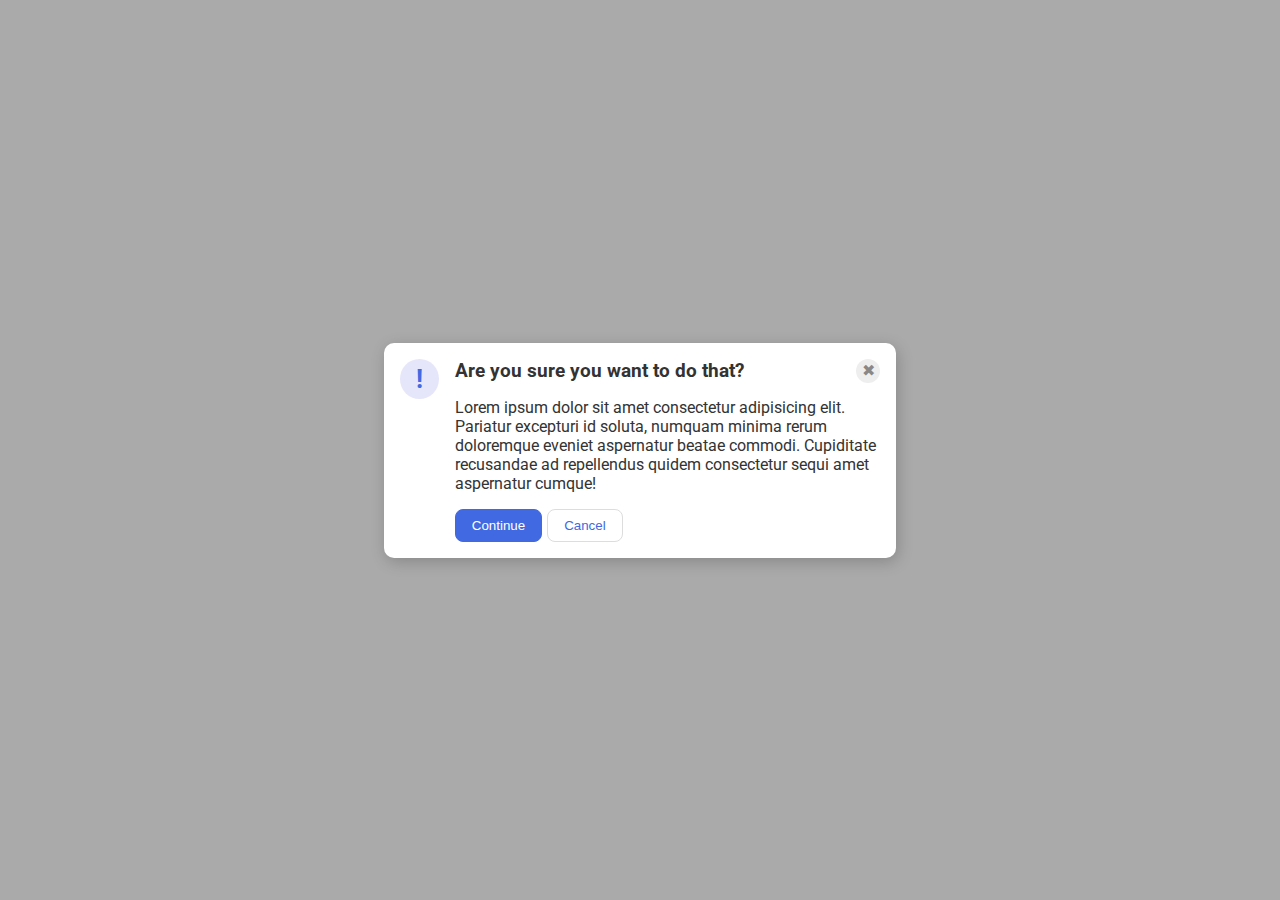
<file: flex/05-flex-modal/index.html>
<!DOCTYPE html>
<html lang="en">
<head>
  <meta charset="UTF-8">
  <meta http-equiv="X-UA-Compatible" content="IE=edge">
  <meta name="viewport" content="width=device-width, initial-scale=1.0">
  <link rel="stylesheet" href="style.css">
  <title>Modal</title>
</head>
<body>
  <div class="modal">
    <div class="icon">!</div>
    
    <div class="container">
      <div class="container2">
        <div class="header">Are you sure you want to do that?</div>
        <div class="close-button">✖</div> 
      </div>
      
      <div class="text">Lorem ipsum dolor sit amet consectetur adipisicing elit. Pariatur excepturi id soluta, numquam minima rerum doloremque eveniet aspernatur beatae commodi. Cupiditate recusandae ad repellendus quidem consectetur sequi amet aspernatur cumque!</div>
      <div class="btn">
        <button class="continue">Continue</button>
        <button class="cancel">Cancel</button> 
      </div>
      
    </div>
      
  </div>
</body>
</html>
</file>
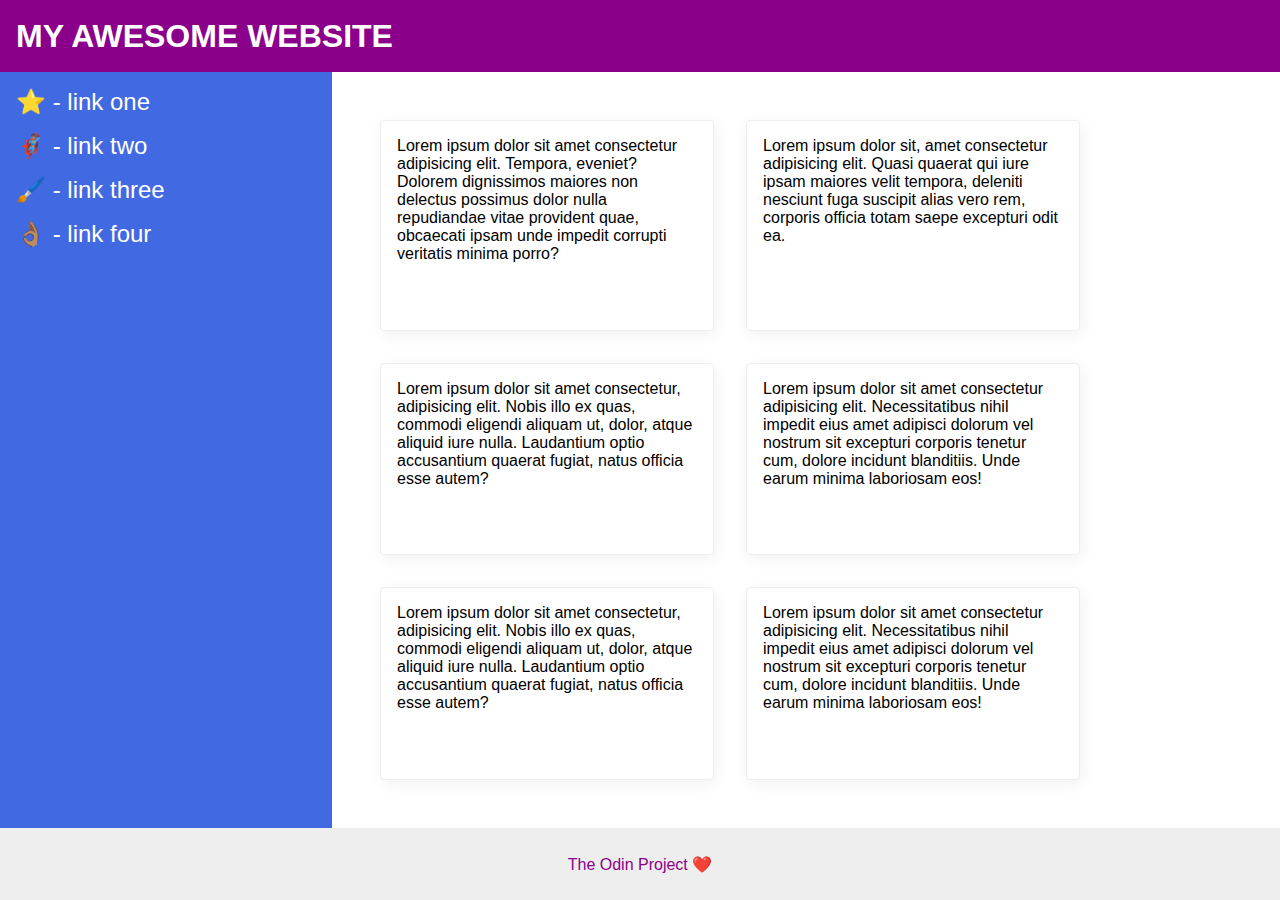
<file: flex/07-flex-layout-2/index.html>
<!DOCTYPE html>
<html lang="en">
<head>
  <meta charset="UTF-8">
  <meta http-equiv="X-UA-Compatible" content="IE=edge">
  <meta name="viewport" content="width=device-width, initial-scale=1.0">
  <title>The Holy Grail</title>
  <link rel="stylesheet" href="style.css">
</head>
<body>
  <div class="header">
    MY AWESOME WEBSITE
  </div>

  <div class="container">
  
    <div class="sidebar">
      <ul>
        <li><a href="google.com">⭐ - link one</a></li>
        <li><a href="google.com">🦸🏽‍♂️ - link two</a></li>
        <li><a href="google.com">🖌️ - link three</a></li>
        <li><a href="google.com">👌🏽 - link four</a></li>
      </ul>
    </div>

    <div class="flex-container">

      <div class="card">Lorem ipsum dolor sit amet consectetur adipisicing elit. Tempora, eveniet? Dolorem dignissimos maiores non delectus possimus dolor nulla repudiandae vitae provident quae, obcaecati ipsam unde impedit corrupti veritatis minima porro?</div>
      <div class="card">Lorem ipsum dolor sit, amet consectetur adipisicing elit. Quasi quaerat qui iure ipsam maiores velit tempora, deleniti nesciunt fuga suscipit alias vero rem, corporis officia totam saepe excepturi odit ea.</div>
      <div class="card">Lorem ipsum dolor sit amet consectetur, adipisicing elit. Nobis illo ex quas, commodi eligendi aliquam ut, dolor, atque aliquid iure nulla. Laudantium optio accusantium quaerat fugiat, natus officia esse autem?</div>
      <div class="card">Lorem ipsum dolor sit amet consectetur adipisicing elit. Necessitatibus nihil impedit eius amet adipisci dolorum vel nostrum sit excepturi corporis tenetur cum, dolore incidunt blanditiis. Unde earum minima laboriosam eos!</div>
      <div class="card">Lorem ipsum dolor sit amet consectetur, adipisicing elit. Nobis illo ex quas, commodi eligendi aliquam ut, dolor, atque aliquid iure nulla. Laudantium optio accusantium quaerat fugiat, natus officia esse autem?</div>
      <div class="card">Lorem ipsum dolor sit amet consectetur adipisicing elit. Necessitatibus nihil impedit eius amet adipisci dolorum vel nostrum sit excepturi corporis tenetur cum, dolore incidunt blanditiis. Unde earum minima laboriosam eos!</div>
    
    </div>

  </div> 

  <div class="footer">
    The Odin Project ❤️
  </div>
</body>
</html>
</file>
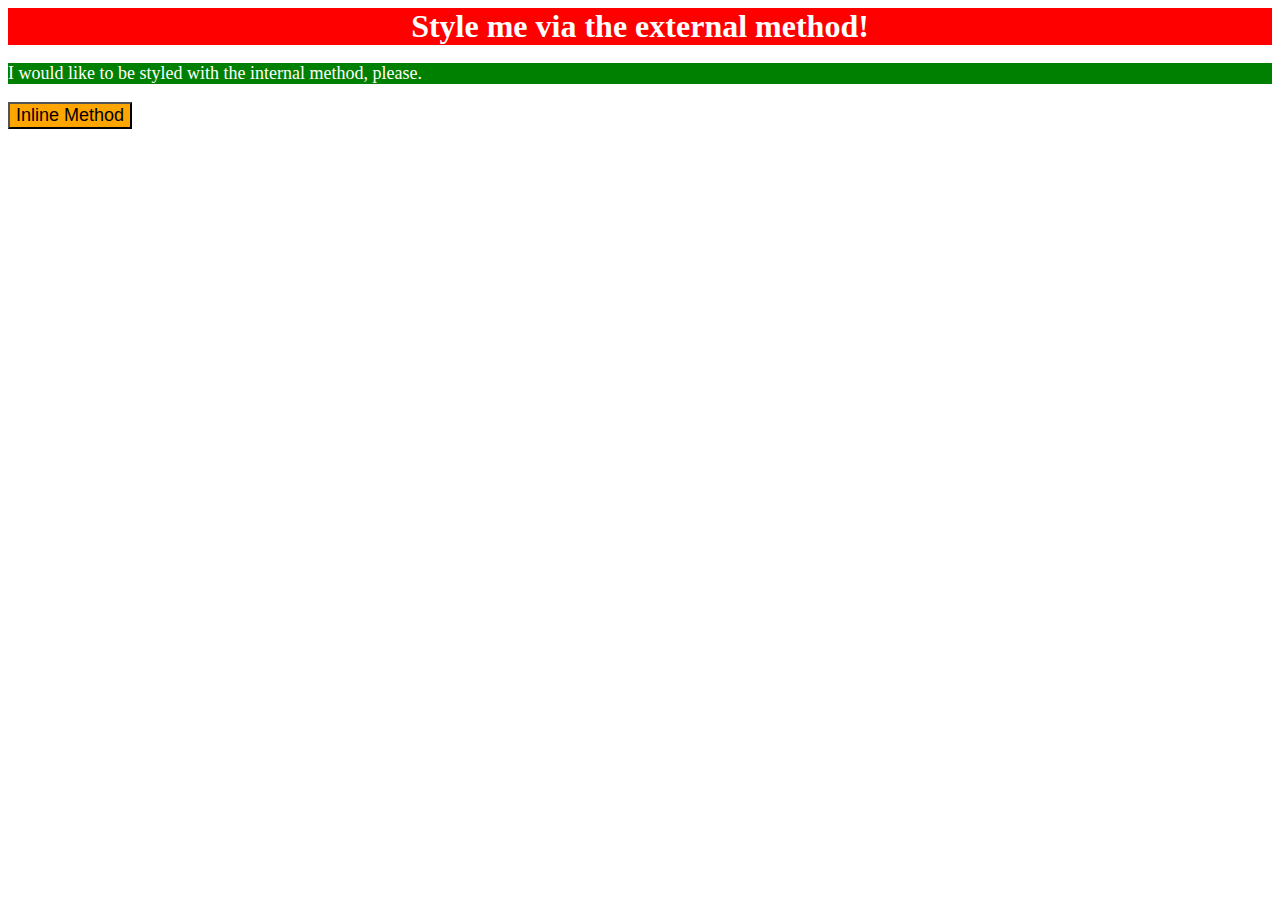
<file: foundations/01-css-methods/index.html>
<!DOCTYPE html>
<html lang="en">
<head>
  <meta charset="UTF-8">
  <meta http-equiv="X-UA-Compatible" content="IE=edge">
  <meta name="viewport" content="width=device-width, initial-scale=1.0">
  <title>Methods for Adding CSS</title>
  <link rel="stylesheet" href="style.css">
  <style>
    p {
    background-color: green;
    color: white;
    font-size: 18px;
    }
  </style>
</head>
<body>
  <div>Style me via the external method!</div>
  <p>I would like to be styled with the internal method, please.</p>
  <button style="background-color: orange; font-size: 18px;">Inline Method</button>
</body>
</html>
</file>
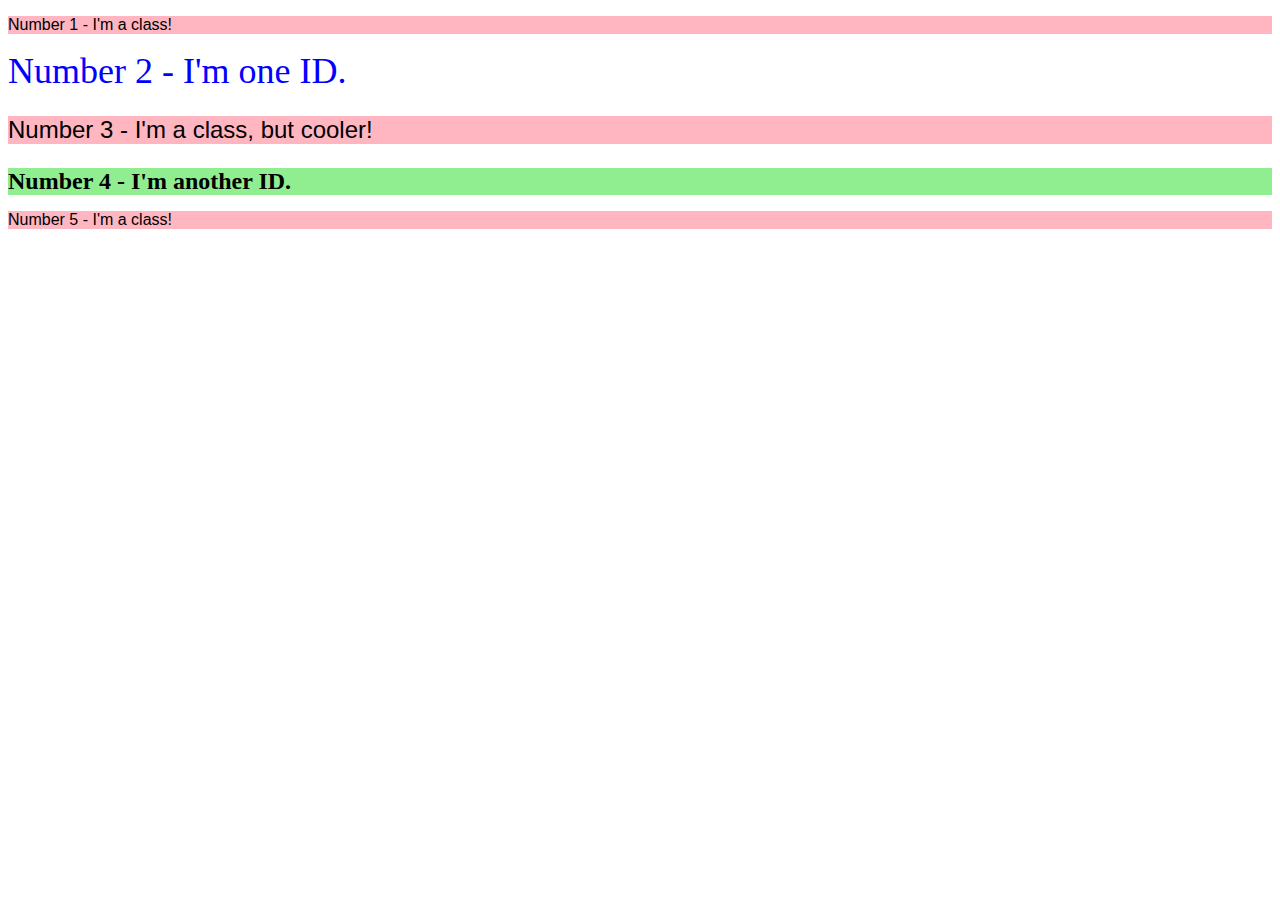
<file: foundations/02-class-id-selectors/index.html>
<!DOCTYPE html>
<html lang="en">
<head>
  <meta charset="UTF-8">
  <meta http-equiv="X-UA-Compatible" content="IE=edge">
  <meta name="viewport" content="width=device-width, initial-scale=1.0">
  <title>Class and ID Selectors</title>
  <link rel="stylesheet" href="style.css">
</head>
<body>
  <p>Number 1 - I'm a class!</p>
  <div id="secondElement">Number 2 - I'm one ID.</div>
  <p style="font-size: 24px;">Number 3 - I'm a class, but cooler!</p>
  <div id="fourthElement">Number 4 - I'm another ID.</div>
  <p>Number 5 - I'm a class!</p>
</body>
</html>
</file>
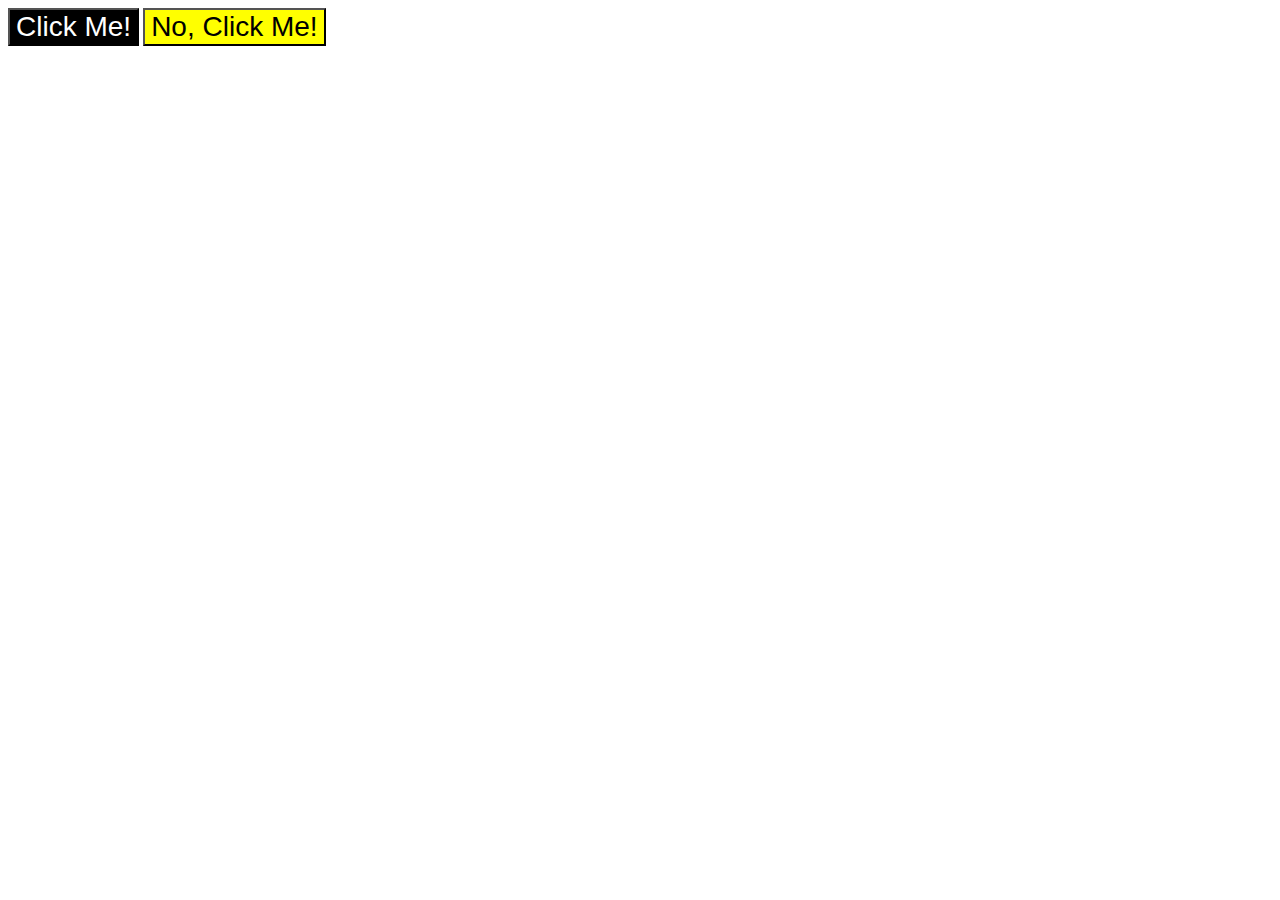
<file: foundations/03-grouping-selectors/index.html>
<!DOCTYPE html>
<html lang="en">
<head>
  <meta charset="UTF-8">
  <meta http-equiv="X-UA-Compatible" content="IE=edge">
  <meta name="viewport" content="width=device-width, initial-scale=1.0">
  <title>Grouping Selectors</title>
  <link rel="stylesheet" href="style.css">
</head>
<body>
  <button id="btn1">Click Me!</button>
  <button id="btn2">No, Click Me!</button>
</body>
</html>
</file>
<file: flex/05-flex-modal/style.css>
@import url('https://fonts.googleapis.com/css2?family=Roboto:wght@400;700&display=swap');

html, body {
  height: 100%;
}

body {
  font-family: Roboto, sans-serif;
  margin: 0;
  background: #aaa;
  color: #333;
  /* I'll give you this one for free lol */
  display: flex;
  align-items: center;
  justify-content: center;
}

.modal {
  background: white;
  width: 480px;
  border-radius: 10px;
  box-shadow: 2px 4px 16px rgba(0,0,0,.2);
}

.icon {
  color: royalblue;
  font-size: 26px;
  font-weight: 700;
  background: lavender;
  width: 42px;
  height: 42px;
  border-radius: 50%;
  display: flex;
  align-items: center;
  justify-content: center;
}

.close-button {
  background: #eee;
  border-radius: 50%;
  color: #888;
  font-weight: 400;
  font-size: 16px;
  height: 24px;
  width: 24px;
  display: flex;
  align-items: center;
  justify-content: center;
}

button {
  padding: 8px 16px;
  border-radius: 8px;
}

button.continue {
  background: royalblue;
  border: 1px solid royalblue;
  color: white;
}

button.cancel {
  background: white;
  border: 1px solid #ddd;
  color: royalblue;
}

/*Solution*/

.modal {
  display: flex;
  padding: 16px;
}

.header {
  font-weight: bold;
  font-size: larger;
}

.icon{
  height: 40px;
  width: 160px;
  margin-right: 16px;
}

.container {
  display: flex;
  flex-direction: column;
}

.container2 {
  display: flex;
}

.container2 .header{
  flex-grow: 1;
  margin-bottom: 16px ;
}

.text{
  margin-bottom: 16px;
}

.btn{
  display: flex;
  gap: 5px;
}
</file>
<file: flex/07-flex-layout-2/style.css>
body {
  font-family: -apple-system, BlinkMacSystemFont, 'Segoe UI', Roboto, Oxygen, Ubuntu, Cantarell, 'Open Sans', 'Helvetica Neue', sans-serif;
  margin: 0;
  min-height: 100vh;
}

.header {
  height: 72px;
  background: darkmagenta;
  color: white;
}

.footer {
  height: 72px;
  background: #eee;
  color: darkmagenta;
}

.sidebar {
  width: 300px;
  background: royalblue;
}

.card {
  border: 1px solid #eee;
  box-shadow: 2px 4px 16px rgba(0,0,0,.06);
  border-radius: 4px;
}

/*Solution*/

body{
  display: flex;
  flex-direction: column;
}

.header{
  display: flex;
  font-weight: 900;
  padding-left: 16px;
  font-size: 32px;
  align-items: center;
}

.container {
  display: flex;
  flex-grow: 1;
}

.sidebar{
  padding: 16px;
  flex-shrink: 0;
  width: 300px;

}

.flex-container{
  display: flex;
  flex-wrap: wrap;
  padding: 32px;
}

.footer{
  display: flex;
  justify-content: center;
  align-items: center;
}

ul{
  list-style-type: none;
  margin: 0;
  padding: 0;
}

li{
  margin-bottom: 16px;
}

.card {
  padding: 16px;
  margin: 16px;
  width: 300px;
}

a{
  font-size: 24px;
  text-decoration: none;
  color: white;
}
</file>
<file: foundations/01-css-methods/style.css>
div {
    background-color: red;
    color: white;
    font-size: 32px;
    text-align: center;
    font-weight: bold;
}
</file>
<file: foundations/02-class-id-selectors/style.css>
p {
    background-color: lightpink;
    font-family: Verdana, sans-serif;
}

#secondElement{
    color: blue;
    font-size: 36px;
}

#fourthElement{
    background-color: lightgreen;
    font-size: 24px;
    font-weight: bold;
}
</file>
<file: foundations/03-grouping-selectors/style.css>
#btn1{
    background-color: black;
    color: white;
}

#btn2{
    background-color: yellow;
}

button{
    font-family: Helvetica, 'Times New Roman', sans-serif;
    font-size: 28px;
}
</file>
